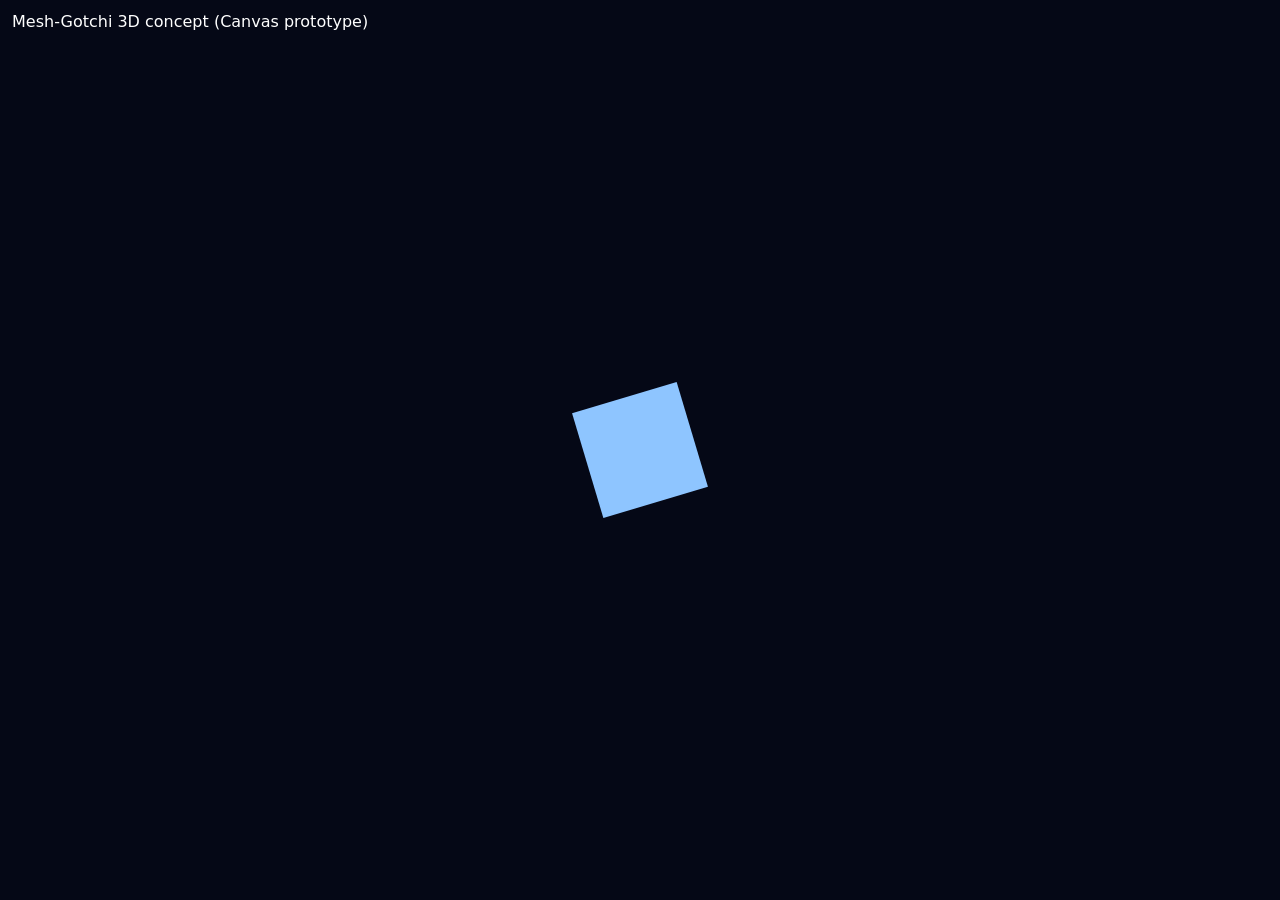
<file: apps/3d-code/index.html>
<!doctype html>
<html lang="en">
  <head>
    <meta charset="utf-8" />
    <meta name="viewport" content="width=device-width, initial-scale=1" />
    <title>Mesh-Gotchi 3D Concept</title>
    <style>
      body { margin: 0; background: #050816; color: #fff; font-family: system-ui, sans-serif; }
      #info { position: fixed; top: 12px; left: 12px; }
      canvas { display: block; }
    </style>
  </head>
  <body>
    <div id="info">Mesh-Gotchi 3D concept (Canvas prototype)</div>
    <canvas id="c"></canvas>
    <script>
      const canvas = document.getElementById('c');
      const ctx = canvas.getContext('2d');
      function resize() { canvas.width = innerWidth; canvas.height = innerHeight; }
      addEventListener('resize', resize); resize();
      let t = 0;
      function draw() {
        t += 0.02;
        ctx.fillStyle = '#050816';
        ctx.fillRect(0, 0, canvas.width, canvas.height);

        const cx = canvas.width / 2;
        const cy = canvas.height / 2;
        const r = 90 + Math.sin(t) * 20;

        ctx.save();
        ctx.translate(cx, cy);
        ctx.rotate(t);
        ctx.fillStyle = '#8ec5ff';
        ctx.fillRect(-r / 2, -r / 2, r, r);
        ctx.restore();

        requestAnimationFrame(draw);
      }
      draw();
    </script>
  </body>
</html>
</file>
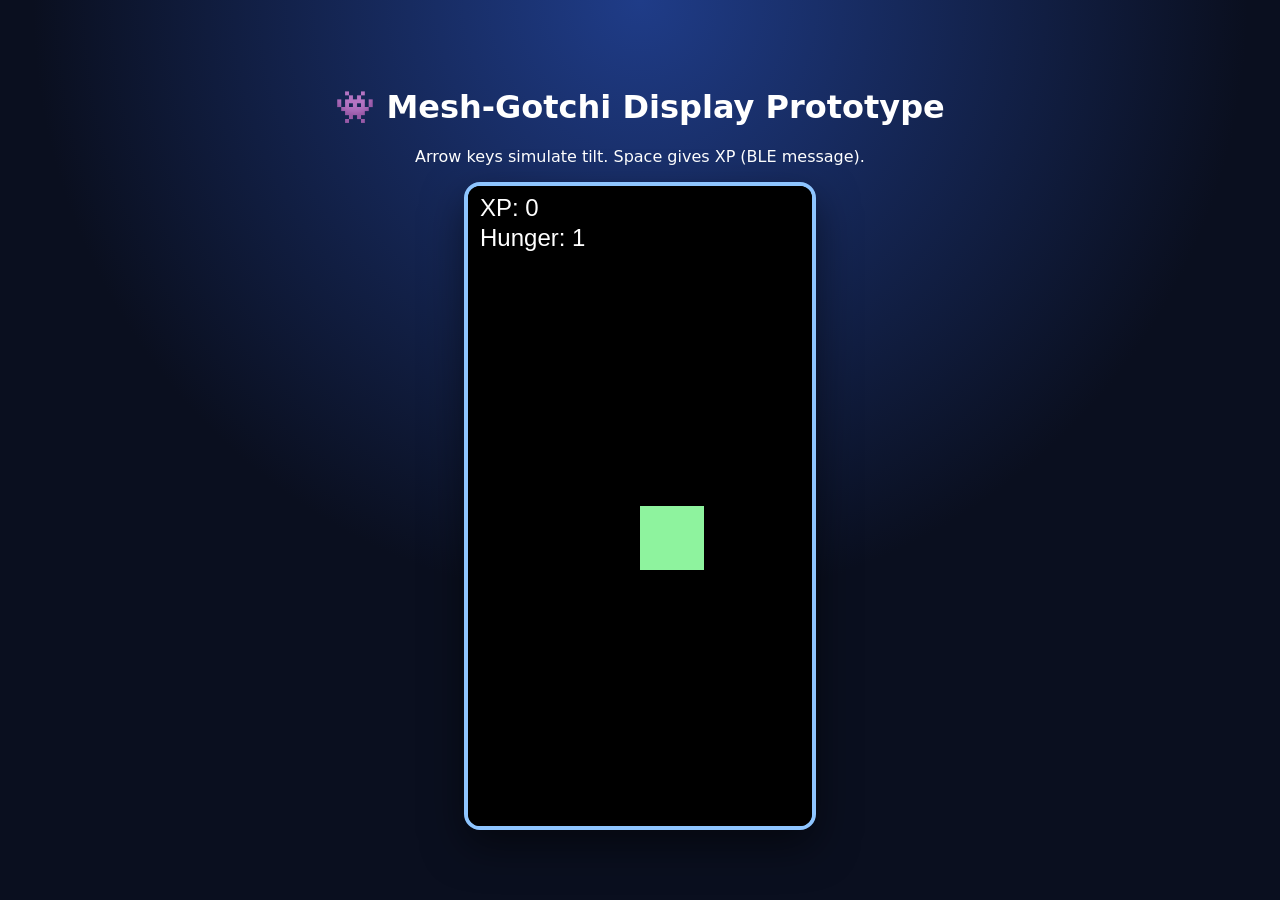
<file: apps/frontend/index.html>
<!doctype html>
<html lang="en">
  <head>
    <meta charset="utf-8" />
    <meta name="viewport" content="width=device-width, initial-scale=1" />
    <title>Mesh-Gotchi Display Prototype</title>
    <link rel="stylesheet" href="styles.css" />
  </head>
  <body>
    <main class="app">
      <h1>👾 Mesh-Gotchi Display Prototype</h1>
      <p>Arrow keys simulate tilt. Space gives XP (BLE message).</p>
      <canvas id="screen" width="344" height="640"></canvas>
    </main>
    <script src="app.js"></script>
  </body>
</html>
</file>
<file: apps/frontend/styles.css>
:root {
  color-scheme: dark;
  font-family: Inter, system-ui, sans-serif;
}

body {
  margin: 0;
  min-height: 100vh;
  display: grid;
  place-items: center;
  background: radial-gradient(circle at top, #1f3c88, #0a0f1f 55%);
}

.app {
  text-align: center;
}

canvas {
  border: 4px solid #8ec5ff;
  border-radius: 16px;
  box-shadow: 0 16px 40px rgba(0, 0, 0, 0.5);
  background: #000;
}
</file>
